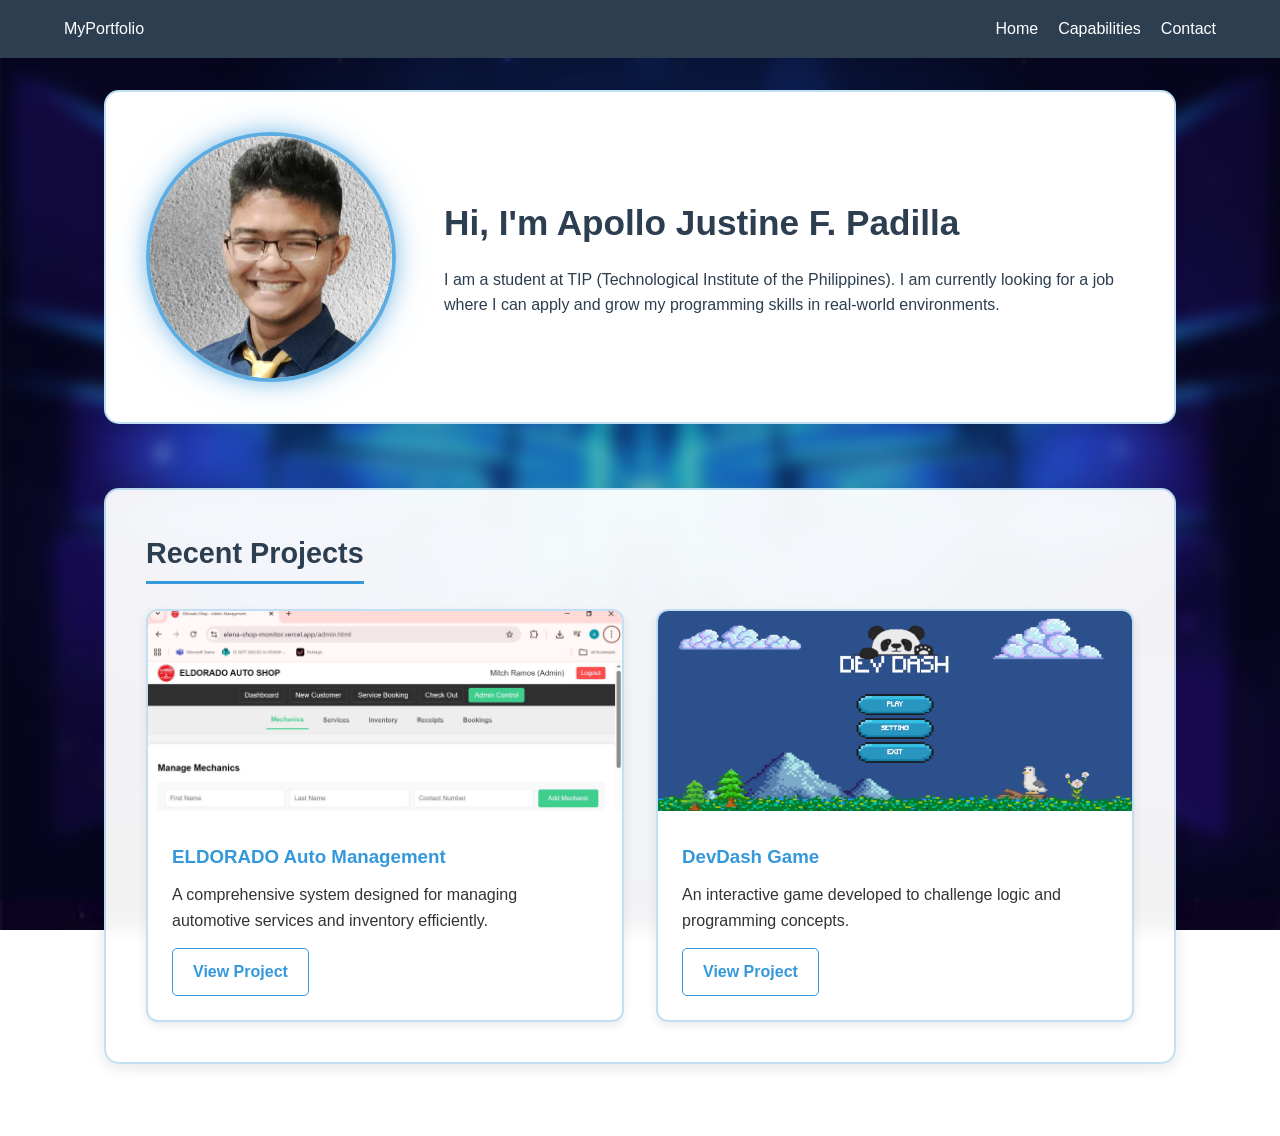
<file: index.html>
<!DOCTYPE html>
<html lang="en">
<head>
    <meta charset="UTF-8">
    <meta name="viewport" content="width=device-width, initial-scale=1.0">
    <title>Apollo Portfolio</title>
    <link rel="stylesheet" href="style.css">
<link rel="icon" type="image/svg+xml" 
<link rel="icon" type="image/png" href="Images/circle-padilla.png">
</head>
<body>
    <nav class="navbar">
        <div class="logo">MyPortfolio</div>
        <ul class="nav-links">
            <li><a href="index.html">Home</a></li>
            <li><a href="capabilities.html">Capabilities</a></li>
            <li><a href="contact.html">Contact</a></li>
        </ul>
    </nav>

    <section class="about-section container">
        <div class="about-flex">
            <img src="Images/apollo.jpg" alt="Photo of Me" class="profile-pic">
            <div class="about-text">
                <h1>Hi, I'm Apollo Justine F. Padilla</h1>
                <p>I am a student at TIP (Technological Institute of the Philippines). I am currently looking for a job where I can apply and grow my programming skills in real-world environments.</p>
            </div>
        </div>
    </section>

<main class="container">
    <div class="section-block"> <h2 class="block-title">Recent Projects</h2>
        <div class="grid">
        <div class="card">
        <img src="Images/ELDORADO.jpg" alt="ELDORADO App">
        <div class="card-content">
            <h3>ELDORADO Auto Management</h3>
            <p>A comprehensive system designed for managing automotive services and inventory efficiently.</p>
        <a href="https://canva.link/xxeqnveavldlo4q" class="btn-glow">View Project</a>
        </div>
        </div>

        <div class="card">
        <img src="Images/DevDash.jpg" alt="DevDash Game">
        <div class="card-content">
            <h3>DevDash Game</h3>
            <p>An interactive game developed to challenge logic and programming concepts.</p>
        <a href="https://canva.link/jispzs58zcda3gw" class="btn-glow">View Project</a>
        </div>
        </div>

            
        </div>
    </div>
</main>
</body>
</html>
</file>
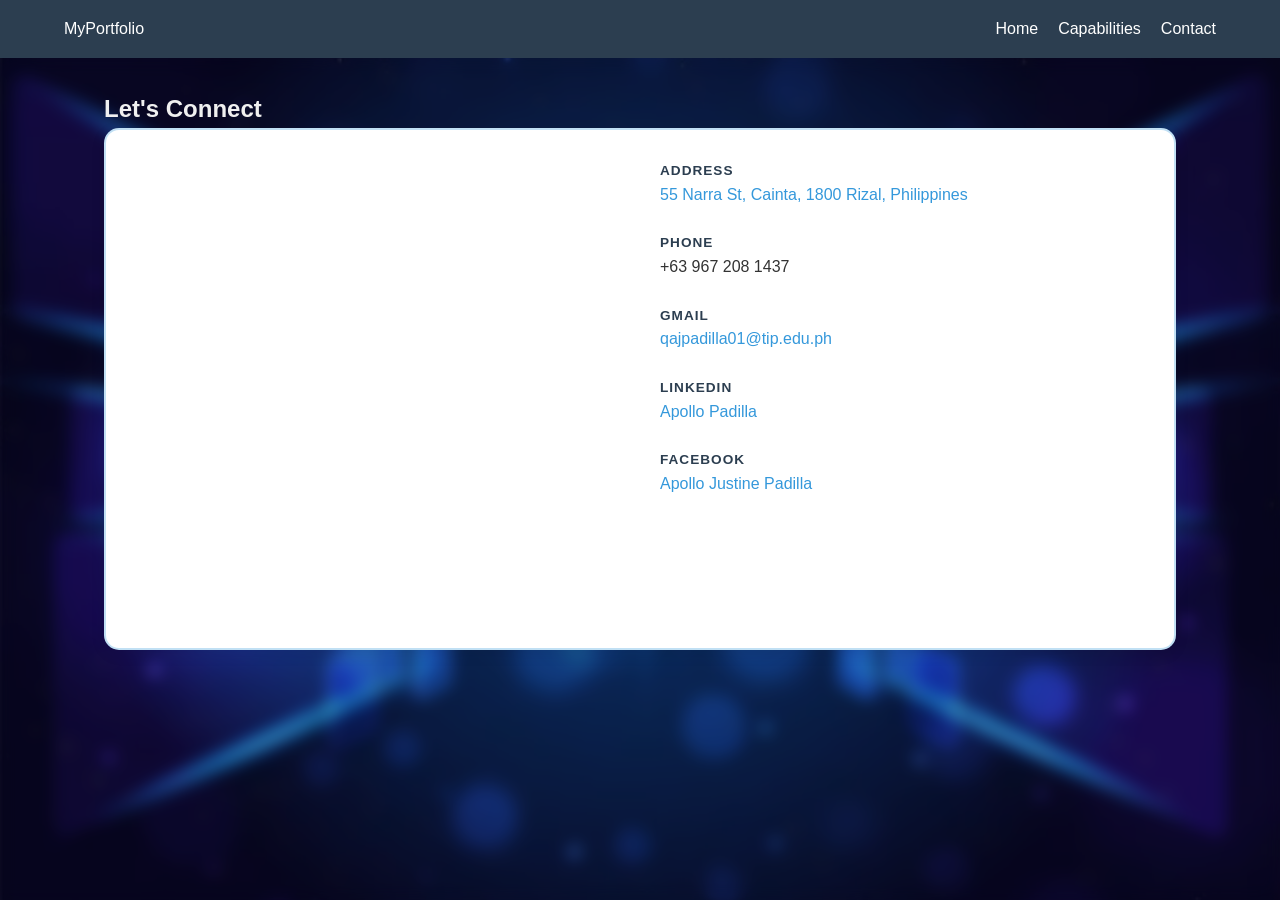
<file: contact.html>
<!DOCTYPE html>
<html lang="en">
<head>
    <meta charset="UTF-8">
    <meta name="viewport" content="width=device-width, initial-scale=1.0">
    <title>Apollo Contacts</title>
    <link rel="stylesheet" href="style.css">

<link rel="icon" type="image/png" href="Images/circle-padilla.png">
</head>
<body>
    <nav class="navbar">
        <div class="logo">MyPortfolio</div>
        <ul class="nav-links">
            <li><a href="index.html">Home</a></li>
            <li><a href="capabilities.html">Capabilities</a></li>
            <li><a href="contact.html">Contact</a></li>
        </ul>
    </nav>

<section class="container">
    <h1>Let's Connect</h1>
    
    <div class="contact-wrapper">
        <div class="contact-map">
            <iframe 
                src="https://www.google.com/maps/embed?pb=!1m17!1m12!1m3!1d482.56001289810007!2d121.11051681164403!3d14.62866698913561!2m3!1f0!2f0!3f0!3m2!1i1024!2i768!4f13.1!3m2!1m1!2zMTTCsDM3JzQzLjMiTiAxMjHCsDA2JzM4LjMiRQ!5e0!3m2!1sen!2sph!4v1777286634970!5m2!1sen!2sph" 
                width="100%" 
                height="450" 
                style="border:0; border-radius: 15px;" 
                allowfullscreen="" 
                loading="lazy" 
                referrerpolicy="no-referrer-when-downgrade">
            </iframe>
        </div>

        <div class="contact-info">
            <ul class="contact-list">
                <li>
                    <strong>Address</strong>
                    <a href="https://www.google.com/maps/search/?api=1&query=14.628694,121.110639" target="_blank">
                        55 Narra St, Cainta, 1800 Rizal, Philippines
                    </a>
                </li>
                <li>
                    <strong>Phone</strong>
                    +63 967 208 1437
                </li>
                <li>
                    <strong>Gmail</strong>
                    <a href="mailto:qajpadilla01@tip.edu.ph">qajpadilla01@tip.edu.ph</a>
                </li>
                <li>
                    <strong>LinkedIn</strong>
                    <a href="https://www.linkedin.com/in/apollo-padilla-813583296" target="_blank">Apollo Padilla</a>
                </li>
                <li>
                    <strong>Facebook</strong>
                    <a href="https://www.facebook.com/apollo.padilla.33" target="_blank">Apollo Justine Padilla</a>
                </li>
            </ul>
        </div>
    </div>
</section>
</body>
</html>
</file>
<file: style.css>
/* General Reset */
* {
    margin: 0;
    padding: 0;
    box-sizing: border-box;
    font-family: 'Segoe UI', Tahoma, Geneva, Verdana, sans-serif;
}

body {
    /* 1. Set your image here. Make sure the filename matches exactly! */
    background: url('Images/ScifiBg.jpg') no-repeat center center fixed; 
    background-size: cover;
    
    color: #f0f0f0;
    line-height: 1.6;
    min-height: 100vh;
    margin: 0;
}

/* 2. This layer adds the "Blur" and the blue sci-fi tint over your image */
body::before {
    content: "";
    position: fixed;
    top: 0;
    left: 0;
    width: 100%;
    height: 100%;
    /* This creates a blue 'glass' tint. Adjust the 0.2 to 0.4 for more/less blue */
    background: rgba(3, 10, 26, 0.3); 
    
    /* THE BLUR: Increase the 8px to 15px if you want it more blurry */
    backdrop-filter: blur(8px); 
    -webkit-backdrop-filter: blur(8px); /* For Safari support */
    
    z-index: -1; /* Keeps it behind your text/containers */
}

/* Navbar */
.navbar {
    display: flex;
    justify-content: space-between;
    align-items: center;
    padding: 1rem 5%;
    background: #2c3e50;
    color: white;
    position: sticky;
    top: 0;
    z-index: 1000;
}

.nav-links {
    display: flex;
    list-style: none;
}

.nav-links li a {
    color: white;
    text-decoration: none;
    margin-left: 20px;
}

/* Container for all pages */
.container {
    padding: 2rem 5%;
    max-width: 1200px; /* Keeps the content from getting too wide */
    margin: 0 auto;
}

/* Section Blocks (The white containers for Capabilities) */
.section-block {
    background: white; /* White "box" for each section */
    padding: 40px;
    border-radius: 15px;
    box-shadow: 0 4px 15px rgba(0,0,0,0.05);
    margin-bottom: 40px;
}

/* 1. Base Container Style (Glass Effect) */
.section-block, .contact-wrapper, .about-flex, .card {
    background: rgba(255, 255, 255, 0.92); /* Slightly more transparent */
    backdrop-filter: blur(10px);
    border: 2px solid rgba(52, 152, 219, 0.3); /* Initial subtle blue border */
    border-radius: 15px;
    transition: all 0.4s cubic-bezier(0.175, 0.885, 0.32, 1.275); /* Smooth pop effect */
    box-shadow: 0 4px 15px rgba(0, 0, 0, 0.1); /* Standard initial shadow */
}

/* 2. Bright Hover Effect (The Sci-Fi Glow) */
.section-block:hover, .contact-wrapper:hover, .about-flex:hover, .card:hover {
    transform: translateY(-10px) scale(1.01); /* Lift and slight grow */
    border: 2px solid rgba(52, 152, 219, 0.8); /* Brighten the border */
    
    /* Bright Blue Sci-Fi Glow Shadow */
    box-shadow: 0 0 25px rgba(52, 152, 219, 0.6), 
                0 0 10px rgba(52, 152, 219, 0.4); 
    
    background: rgba(255, 255, 255, 0.98); /* Become more solid when "active" */
}

/* 3. Specialized Card Shadow (Optional) */
/* If you want the project cards to have an even sharper glow */
.card:hover {
    box-shadow: 0 15px 30px rgba(0, 0, 0, 0.2), 
                0 0 20px rgba(52, 152, 219, 0.5);
}

/* Ensure content blocks remain professional and readable */
.section-block, .card, .contact-wrapper {
    background: rgba(255, 255, 255, 0.95); /* Keep contents light for reading */
    color: #333; /* Dark text inside the light boxes */
}

/* Removes default link styling for the whole-card link */
.project-link {
    text-decoration: none;
    color: inherit; /* Keeps your text dark/gray instead of turning blue */
    display: block;
}

/* Sci-fi Glow Button (For Option 2) */
.btn-glow {
    display: inline-block;
    margin-top: 15px;
    padding: 10px 20px;
    background: transparent;
    color: #3498db;
    border: 1px solid #3498db;
    border-radius: 5px;
    text-decoration: none;
    font-weight: bold;
    transition: all 0.3s ease;
}

.btn-glow:hover {
    background: #3498db;
    color: white;
    box-shadow: 0 0 15px rgba(52, 152, 219, 0.7);
}

.block-title {
    margin-bottom: 25px;
    color: #2c3e50;
    border-bottom: 3px solid #3498db;
    display: inline-block;
    padding-bottom: 5px;
    font-size: 1.8rem;
}

/* Achievement Card */
.achievement-card img {
    width: 100%;
    max-height: 500px;
    object-fit: cover;
    border-radius: 10px;
    margin-bottom: 20px;
}

/* Tools Grid - Fixed to 3 Columns */
.tools-grid {
    display: grid;
    grid-template-columns: repeat(3, 1fr);
    gap: 25px;
}

.tool-item {
    background: #f8f9fa; /* Light gray inside the white block */
    padding: 2rem;
    border-radius: 12px;
    text-align: center;
    border: 1px solid #eee;
    display: flex;
    flex-direction: column;
    align-items: center;
    transition: transform 0.2s ease;
}

.tool-item:hover {
    transform: translateY(-5px);
}

.tool-item img {
    width: 60px;
    height: 60px;
    object-fit: contain;
    margin-bottom: 15px;
}

/* Contact Page Split Layout */
.contact-wrapper {
    display: flex;
    gap: 40px;
    background: white;
    padding: 30px;
    border-radius: 15px;
    box-shadow: 0 4px 15px rgba(0,0,0,0.08);
}

.contact-map, .contact-info {
    flex: 1;
}

.contact-list {
    list-style: none;
}

.contact-list li {
    margin-bottom: 25px;
}

.contact-list strong {
    display: block;
    color: #2c3e50;
    font-size: 0.85rem;
    text-transform: uppercase;
    letter-spacing: 1px;
}

.contact-list a {
    color: #3498db;
    text-decoration: none;
}

/* RESPONSIVE FIXES */
@media (max-width: 900px) {
    .tools-grid {
        grid-template-columns: repeat(2, 1fr); /* 2 columns on tablets */
    }
    .contact-wrapper {
        flex-direction: column;
    }
}

@media (max-width: 600px) {
    .tools-grid {
        grid-template-columns: 1fr; /* 1 column on phones */
    }
    .about-flex {
        flex-direction: column;
        text-align: center;
    }
}

/* --- Index Page Specific Styles --- */

/* About Section */
.about-flex {
    display: flex;
    align-items: center;
    gap: 3rem;
    background: white;
    padding: 40px;
    border-radius: 15px;
    box-shadow: 0 4px 15px rgba(0,0,0,0.05);
}

.profile-pic {
    width: 250px;
    height: 250px;
    border-radius: 50%; /* Makes the image on the page a circle */
    object-fit: cover;
    border: 4px solid rgba(52, 152, 219, 0.8); /* Bright blue border */
    
    /* This makes the image "pop" with a blue glow */
    box-shadow: 0 0 20px rgba(52, 152, 219, 0.5), 
                0 0 40px rgba(52, 152, 219, 0.2);
    
    transition: transform 0.3s ease, box-shadow 0.3s ease;
}

.profile-pic:hover {
    transform: scale(1.05); /* Slight grow on hover */
    box-shadow: 0 0 30px rgba(52, 152, 219, 0.8);
    border-color: white;
}

.about-text h1 {
    font-size: 2.2rem;
    color: #2c3e50;
    margin-bottom: 15px;
}

.about-text p {
    color: #2c3e50;
}

/* Projects Grid */
.section-title {
    margin: 2rem 0 1.5rem 0;
    color: #2c3e50;
    font-size: 1.8rem;
}

.grid {
    display: grid;
    grid-template-columns: repeat(auto-fit, minmax(350px, 1fr));
    gap: 2rem;
}

.card {
    background: white;
    border-radius: 12px;
    overflow: hidden;
    box-shadow: 0 4px 10px rgba(0,0,0,0.08);
    transition: transform 0.3s ease;
}

.card:hover {
    transform: translateY(-8px);
}

.card img {
    width: 100%;
    height: 200px;
    object-fit: cover;
}

.card-content {
    padding: 1.5rem;
}

.card-content h3 {
    margin-bottom: 10px;
    color: #3498db;
}
</file>
